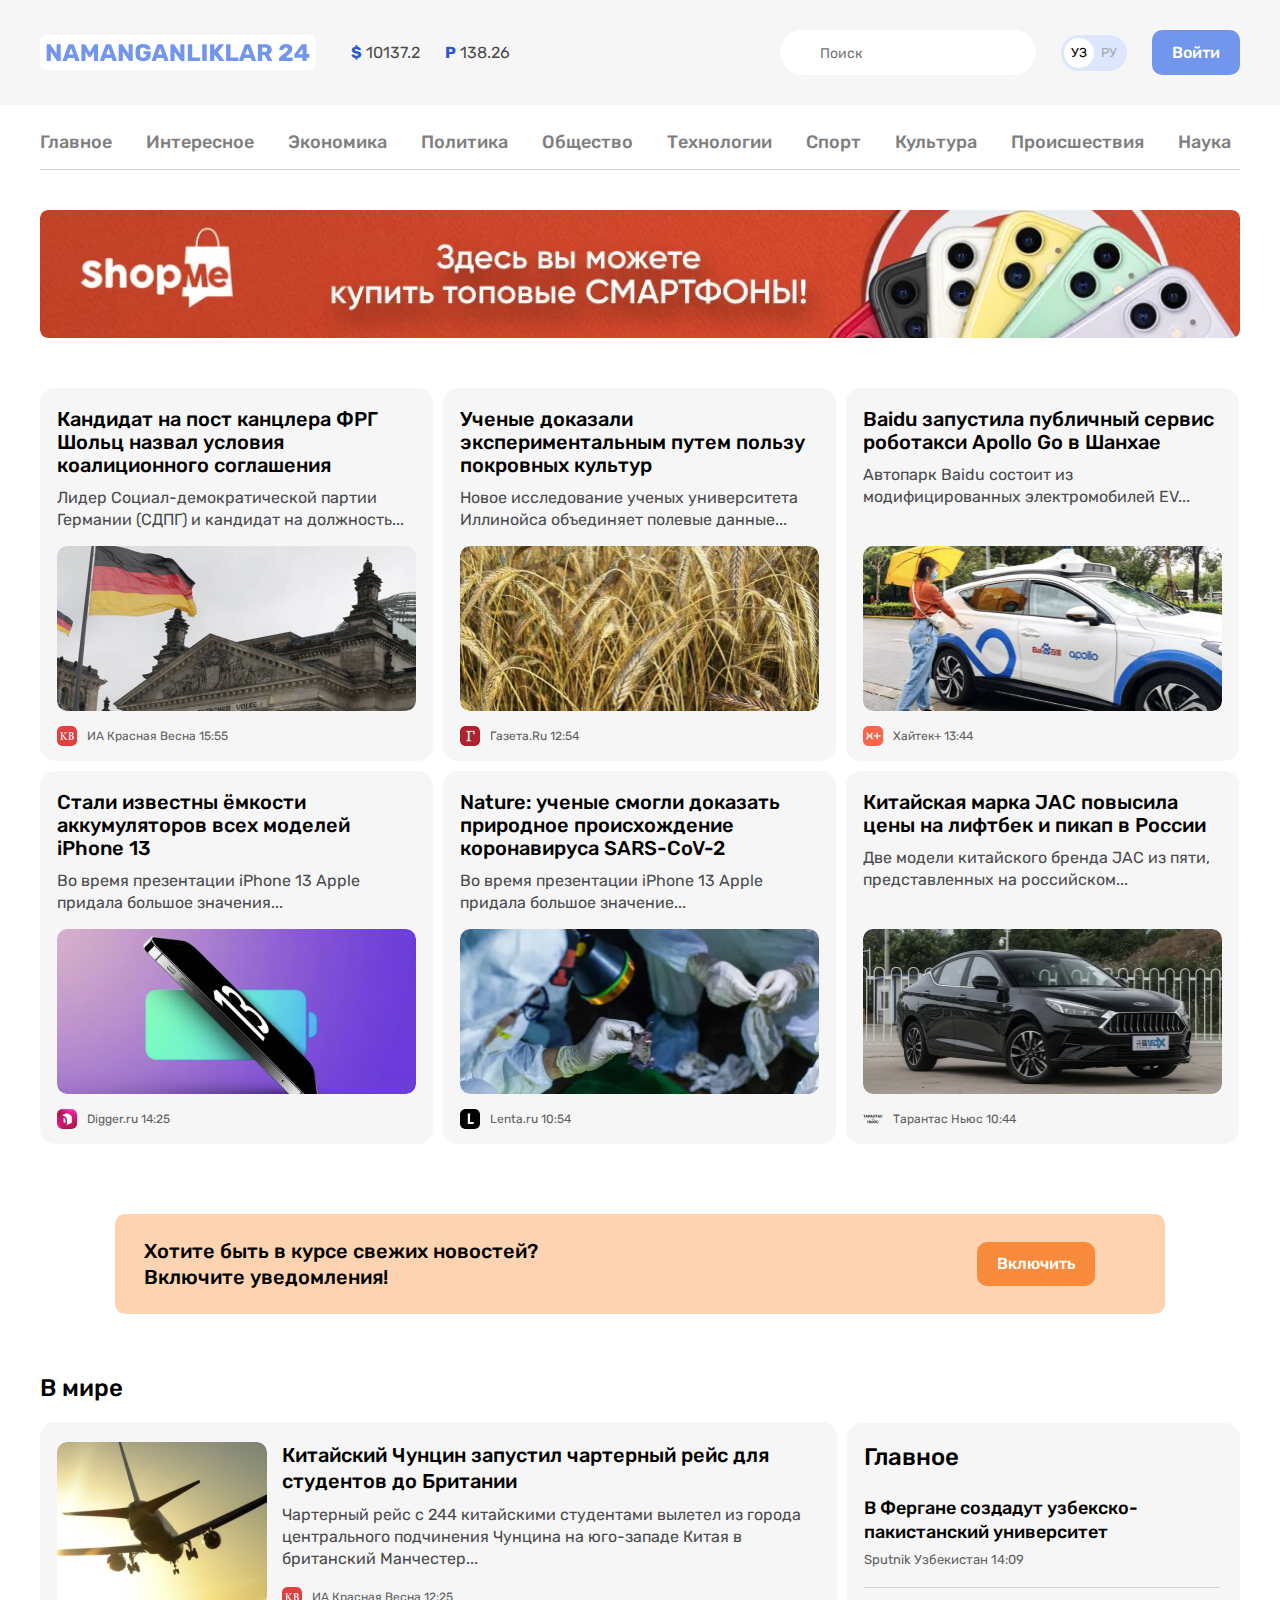
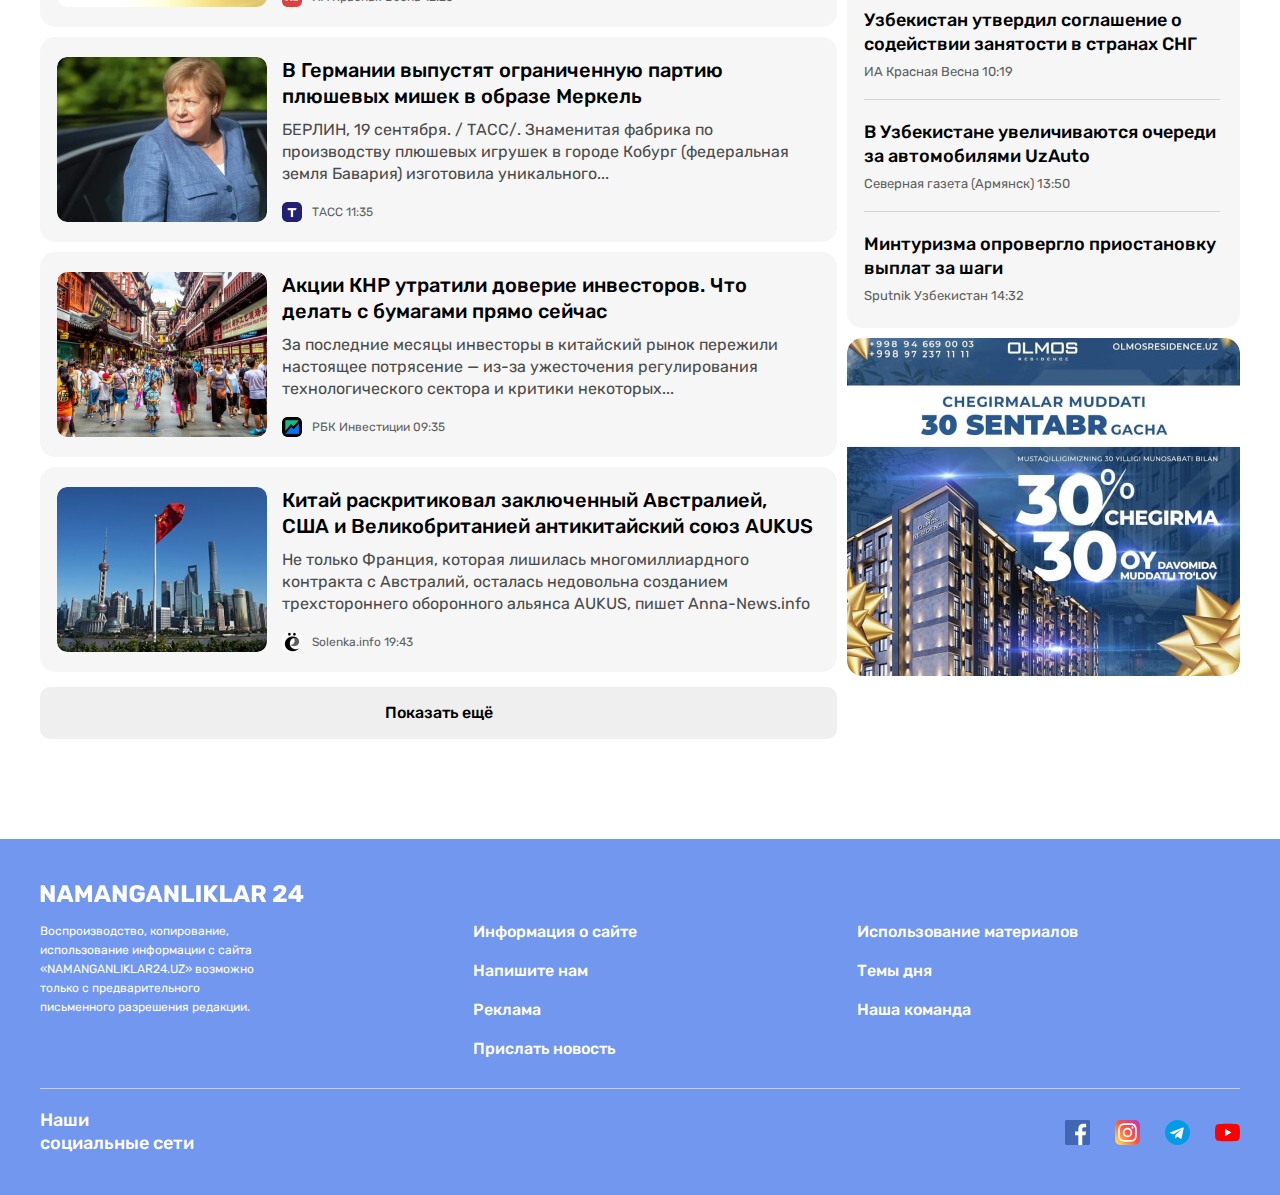
<file: index.html>
<!DOCTYPE html>
<html lang="uz">
<head>
  <meta charset="UTF-8">
  <meta http-equiv="X-UA-Compatible" content="IE=edge">
  <meta name="viewport" content="width=device-width, initial-scale=1.0">
  <title>N24</title>

  <!-- STYLES -->
  <link rel="stylesheet" href="css/normalize.css">
  <link rel="stylesheet" href="css/styles.css">
  <!-- <link rel="stylesheet" href="css/styles.min.css"> -->

  <!-- GOOGLE-FONTS -->
  <link rel="preconnect" href="https://fonts.googleapis.com">
  <link rel="preconnect" href="https://fonts.gstatic.com" crossorigin>
  <link href="https://fonts.googleapis.com/css2?family=Rubik:wght@400;500;700&display=swap" rel="stylesheet">

</head>
<body>

  <!-- SITE-HEADER -->
  <header class="site-header">

    <!-- SITE-HEADER-TOP -->
    <div class="site-header-top">
      <div class="site-header-top-container container">
        <a class="site-header-logo" href="index.html">
          <img class="site-header-logo-img" src="img/logo-purple.svg" alt="n24 logo img" width="264" height="28">
        </a>

        <!-- CURRENCY-RATES -->
        <ul class="currency-rates">
          <li class="currency-rates-item">
            <b class="currency-rate-type">$</b>
            <span class="currency-rate-value">10137.2</span>
          </li>
          <li class="currency-rates-item">
            <b class="currency-rate-type">Р</b>
            <span class="currency-rate-value">138.26</span>
          </li>
        </ul>

        <!-- GLOBLA-SEARCH-FORM -->
        <form class="global-search-form" action="https://echo.htmlacademy.ru" method="GET">
          <input class="global-search-form-input" type="search" name="search" aria-label="Поиск" placeholder="Поиск" required>
        </form>

        <!-- LANG-TOGGLE -->
        <div class="lang-toggle">
          <a class="lang-toggle-link lang-toggle-link-active" href="index.html">УЗ</a>
          <a class="lang-toggle-link" href="index.html">РУ</a>
        </div>
        <a class="button button-primary" href="#">Войти</a>
      </div>

    </div>

    <div class="container">
      <!-- SITENAV -->
      <nav class="sitenav">
        <ul class="sitenav-list">
          <li class="sitenav-item"><a class="sitenav-link" href="index.html">Главное</a></li>
          <li class="sitenav-item"><a class="sitenav-link" href="news-list.html">Интересное</a></li>
          <li class="sitenav-item"><a class="sitenav-link" href="news-list.html">Экономика</a></li>
          <li class="sitenav-item"><a class="sitenav-link" href="news-list.html">Политика</a></li>
          <li class="sitenav-item"><a class="sitenav-link" href="news-list.html">Общество</a></li>
          <li class="sitenav-item"><a class="sitenav-link" href="news-list.html">Технологии</a></li>
          <li class="sitenav-item"><a class="sitenav-link" href="news-list.html">Спорт</a></li>
          <li class="sitenav-item"><a class="sitenav-link" href="news-list.html">Культура</a></li>
          <li class="sitenav-item"><a class="sitenav-link" href="news-list.html">Происшествия</a></li>
          <li class="sitenav-item"><a class="sitenav-link" href="news-list.html">Наука</a></li>
        </ul>
      </nav>


      <!-- SITE-HEADER-BANNER -->
      <aside class="site-header-banner">
        <a href="#" class="site-header-banner-link">
          <img class="site-header-banner-img" src="img/shopme.jpg" alt="Site header banner" width="1200" height="128" srcset="img/shopme.jpg 1x, img/shopme@2x.jpg 2x">
        </a>
      </aside>
    </div>

  </header>

  <main class="main-content">
    <div class="container">

      <!-- TOP-NEWS -->
      <div class="top-news">

        <div class="news-grid">

          <!-- ARTICLE-CARD -->
          <article class="news-grid-item article-card">
            <h3 class="article-card-title">
              <a class="article-card-link" href="#">
                Кандидат на пост канцлера ФРГ Шольц назвал условия коалиционного соглашения
              </a>
            </h3>
            <p class="article-card-text">
              Лидер Социал-демократической партии Германии (СДПГ) и кандидат на должность...
            </p>
            <img class="article-card-img" src="img/germany-flag.jpg" alt="n24-img" width="360" height="165" srcset="img/germany-flag.jpg 1x, img/germany-flag@2x.jpg 2x">
            <footer class="article-card-footer">
              <img class="article-card-footer-icon" src="img/krasnaya-vesna.jpg" alt="article-card-icon" width="20" height="20" srcset="img/krasnaya-vesna.jpg 1x, img/krasnaya-vesna@2x.jpg 2x">
              <div class="article-card-source-time">
                <span class="article-card-footer-sorce">
                  ИА Красная Весна
                </span>
                <time datetime="15:55:00">15:55</time>
              </div>
            </footer>
          </article>

          <!-- ARTICLE-CARD -->
          <article class="news-grid-item article-card">
            <h3 class="article-card-title">
              <a class="article-card-link" href="#">
                Ученые доказали экспериментальным путем пользу покровных культур
              </a>
            </h3>
            <p class="article-card-text">
              Новое исследование ученых университета Иллинойса объединяет полевые данные...
            </p>
            <img class="article-card-img" src="img/biday.jpg" alt="n24-img" width="360" height="165" srcset="img/biday.jpg 1x, img/biday@2x.jpg 2x">
            <footer class="article-card-footer">
              <img class="article-card-footer-icon" src="img/gazeta.ru.jpg" alt="article-card-icon" width="20" height="20" srcset="img/gazeta.ru.jpg 1x, img/gazeta.ru@2x.jpg 2x">
              <div class="article-card-source-time">
                <span class="article-card-footer-sorce">
                  Газета.Ru
                </span>
                <time datetime="12:54:00">12:54</time>
              </div>
            </footer>
          </article>

          <!-- ARTICLE-CARD -->
          <article class="news-grid-item article-card">
            <h3 class="article-card-title">
              <a class="article-card-link" href="#">
                Baidu запустила публичный сервис роботакси Apollo Go в Шанхае
              </a>
            </h3>
            <p class="article-card-text">
              Автопарк Baidu состоит из модифицированных электромобилей EV...
            </p>
            <img class="article-card-img" src="img/baidu.jpg" alt="n24-img" width="360" height="165" srcset="img/baidu.jpg 1x, img/baidu@2x.jpg 2x">
            <footer class="article-card-footer">
              <img class="article-card-footer-icon" src="img/hi-tech-plus.jpg" alt="article-card-icon" width="20" height="20" srcset="img/hi-tech-plus.jpg 1x, img/hi-tech-plus@2x.jpg 2x">
              <div class="article-card-source-time">
                <span class="article-card-footer-sorce">
                  Хайтек+
                </span>
                <time datetime="13:44:00">13:44</time>
              </div>
            </footer>
          </article>

          <!-- ARTICLE-CARD -->
          <article class="news-grid-item article-card">
            <h3 class="article-card-title">
              <a class="article-card-link" href="#">
                Стали известны ёмкости аккумуляторов всех моделей iPhone 13
              </a>
            </h3>
            <p class="article-card-text">
              Во время презентации iPhone 13 Apple придала большое значения...
            </p>
            <img class="article-card-img" src="img/iphone13.jpg" alt="n24-img" width="360" height="165" srcset="img/iphone13.jpg 1x, img/iphone13@2x.jpg 2x">
            <footer class="article-card-footer">
              <img class="article-card-footer-icon" src="img/digger.ru.jpg" alt="article-card-icon" width="20" height="20" srcset="img/digger.ru.jpg 1x, img/digger.ru@2x.jpg 2x">
              <div class="article-card-source-time">
                <span class="article-card-footer-sorce">
                  Digger.ru
                </span>
                <time datetime="14:25:00">14:25</time>
              </div>
            </footer>
          </article>

          <!-- ARTICLE-CARD -->
          <article class="news-grid-item article-card">
            <h3 class="article-card-title">
              <a class="article-card-link" href="#">
                Nature: ученые смогли доказать природное происхождение коронавируса SARS-CoV-2
              </a>
            </h3>
            <p class="article-card-text">
              Во время презентации iPhone 13 Apple придала большое значение...
            </p>
            <img class="article-card-img" src="img/covid.jpg" alt="n24-img" width="360" height="165" srcset="img/covid.jpg 1x, img/covid@2x.jpg 2x">
            <footer class="article-card-footer">
              <img class="article-card-footer-icon" src="img/lenta.ru.jpg" alt="article-card-icon" width="20" height="20" srcset="img/lenta.ru.jpg 1x, img/lenta.ru@2x.jpg 2x">
              <div class="article-card-source-time">
                <span class="article-card-footer-sorce">
                  Lenta.ru
                </span>
                <time datetime="10:54:00">10:54</time>
              </div>
            </footer>
          </article>

          <!-- ARTICLE-CARD -->
          <article class="news-grid-item article-card">
            <h3 class="article-card-title">
              <a class="article-card-link" href="#">
                Китайская марка JAC повысила цены на лифтбек и пикап в России
              </a>
            </h3>
            <p class="article-card-text">
              Две модели китайского бренда JAC из пяти, представленных на российском...
            </p>
            <img class="article-card-img" src="img/jac.jpg" alt="n24-img" width="360" height="165" srcset="img/jac.jpg 1x, img/jac@2x.jpg 2x">
            <footer class="article-card-footer">
              <img class="article-card-footer-icon" src="img/tarantas-news.png" alt="article-card-icon" width="20" height="20" srcset="img/tarantas-news.png 1x, img/tarantas-news@2x.png 2x">
              <div class="article-card-source-time">
                <span class="article-card-footer-sorce">
                  Тарантас Ньюс
                </span>
                <time datetime="10:44:00">10:44</time>
              </div>
            </footer>
          </article>

        </div>

      </div>


      <!-- NOTIFICATION-CTA -->
      <div class="notification-cta">
        <p class="notification-cta-text">Хотите быть в курсе свежих новостей?
          <br>Включите уведомления!
        </p>

        <button class="button button-orange" type="button">Включить</button>
      </div>


      <div class="layout-2-1">

        <!-- LAYOUT-MAIN -->
        <div class="layout-2-1-main">

          <!-- GLOBAL-NEWS -->
          <section class="global-news">
            <h3 class="global-news-heading">
              В мире
            </h3>

            <!-- NEWS-LIST -->
            <div class="news-list">

              <!-- NEWS-LIST-ITEM -->
              <div class="news-list-item article-card-horizontal">
                <img class="article-card-horizontal-img" src="img/plane.jpg" alt="news list img" height="210" width="165" srcset="img/plane.jpg 1x, img/plane@2x.jpg 2x">
                <div class="article-card-horizontal-content">
                  <h3 class="article-card-horizontal-title">
                    <a class="article-card-horizontal-link" href="#">Китайский Чунцин запустил чартерный рейс для студентов до Британии</a>
                  </h3>
                  <p class="article-card-horizontal-text">
                    Чартерный рейс с 244 китайскими студентами вылетел из города центрального подчинения Чунцина на юго-западе Китая в британский Манчестер...
                  </p>
                  <footer class="article-card-horizontal-footer">
                    <img class="article-card-horizontal-footer-icon" src="img/krasnaya-vesna.jpg" alt="article-card-horizontal-icon" width="20" height="20" srcset="img/krasnaya-vesna.jpg 1x, img/krasnaya-vesna@2x.jpg 2x">
                    <div class="article-card-horizontal-source-time">
                      <span class="article-card-horizontal-footer-sorce">
                        ИА Красная Весна
                      </span>
                      <time datetime="12:25">12:25</time>
                    </div>
                  </footer>
                </div>
              </div>

              <div class="news-list-item article-card-horizontal">
                <img class="article-card-horizontal-img" src="img/merkel.jpg" alt="news list img" height="210" width="165" srcset="img/merkel.jpg 1x, img/merkel@2x.jpg 2x">
                <div class="article-card-horizontal-content">
                  <h3 class="article-card-horizontal-title">
                    <a class="article-card-horizontal-link" href="#">В Германии выпустят ограниченную партию плюшевых мишек в образе Меркель</a>
                  </h3>
                  <p class="article-card-horizontal-text">
                    БЕРЛИН, 19 сентября. / ТАСС/. Знаменитая фабрика по производству плюшевых игрушек в городе Кобург (федеральная земля Бавария) изготовила уникального...
                  </p>
                  <footer class="article-card-horizontal-footer">
                    <img class="article-card-horizontal-footer-icon" src="img/tass.jpg" alt="article-card-horizontal-icon" width="20" height="20" srcset="img/tass.jpg 1x, img/tass@2x.jpg 2x">
                    <div class="article-card-horizontal-source-time">
                      <span class="article-card-horizontal-footer-sorce">
                        ТАСС
                      </span>
                      <time datetime="11:35">11:35</time>
                    </div>
                  </footer>
                </div>
              </div>

              <div class="news-list-item article-card-horizontal">
                <img class="article-card-horizontal-img" src="img/south-korea.jpg" alt="news list img" height="210" width="165" srcset="img/south-korea.jpg 1x, img/south-korea@2x.jpg 2x">
                <div class="article-card-horizontal-content">
                  <h3 class="article-card-horizontal-title">
                    <a class="article-card-horizontal-link" href="#">Акции КНР утратили доверие инвесторов. Что делать с бумагами прямо сейчас</a>
                  </h3>
                  <p class="article-card-horizontal-text">
                    За последние месяцы инвесторы в китайский рынок пережили настоящее потрясение — из-за ужесточения регулирования технологического сектора и критики некоторых...
                  </p>
                  <footer class="article-card-horizontal-footer">
                    <img class="article-card-horizontal-footer-icon" src="img/rbk.jpg" alt="article-card-horizontal-icon" width="20" height="20" srcset="img/rbk.jpg 1x, img/rbk@2x.jpg 2x">
                    <div class="article-card-horizontal-source-time">
                      <span class="article-card-horizontal-footer-sorce">
                        РБК Инвестиции
                      </span>
                      <time datetime="09:35">09:35</time>
                    </div>
                  </footer>
                </div>
              </div>

              <div class="news-list-item article-card-horizontal">
                <img class="article-card-horizontal-img" src="img/china.jpg" alt="news list img" height="210" width="165" srcset="img/china.jpg 1x, img/china@2x.jpg 2x">
                <div class="article-card-horizontal-content">
                  <h3 class="article-card-horizontal-title">
                    <a class="article-card-horizontal-link" href="#">Китай раскритиковал заключенный Австралией, США и Великобританией антикитайский союз AUKUS</a>
                  </h3>
                  <p class="article-card-horizontal-text">
                    Не только Франция, которая лишилась многомиллиардного контракта с Австралий, осталась недовольна созданием трехстороннего оборонного альянса AUKUS, пишет Anna-News.info
                  </p>
                  <footer class="article-card-horizontal-footer">
                    <img class="article-card-horizontal-footer-icon" src="img/solenka.jpg" alt="article-card-horizontal-icon" width="20" height="20" srcset="img/solenka.jpg 1x, img/solenka@2x.jpg 2x">
                    <div class="article-card-horizontal-source-time">
                      <span class="article-card-horizontal-footer-sorce">
                        Solenka.info
                      </span>
                      <time datetime="19:43">19:43</time>
                    </div>
                  </footer>
                </div>
              </div>
            </div>

            <button class="button news-list-more-button button-block" type="button">Показать ещё </button>

          </section>
        </div>


        <div class="layout-2-1-sidebar">
            <!-- SIDEBAR-NEWS-CARD -->
            <section class="sidebar-news-card layout-2-1-sidebar-item">
              <h3 class="sidebar-news-card-heading">
                Главное
              </h3>
              <ul class="sidebar-news-card-list">
                <!-- 1 -->
                <li class="sidebar-news-card-item">
                  <h3 class="sidebar-news-card-title">
                    <a href="#" class="sidebar-news-card-link">
                      В Фергане создадут узбекско-пакистанский университет
                    </a>
                  </h3>
                  <div class="sidebar-news-card-source-time">
                    <span class="sidebar-news-card-footer-sorce">
                      Sputnik Узбекистан
                    </span>
                    <time datetime="14:09">14:09</time>
                  </div>
                </li>

                <!-- 2 -->
                <li class="sidebar-news-card-item">
                  <h3 class="sidebar-news-card-title">
                    <a href="#" class="sidebar-news-card-link">
                      Узбекистан утвердил соглашение о содействии занятости в странах СНГ
                    </a>
                  </h3>
                  <div class="sidebar-news-card-source-time">
                    <span class="sidebar-news-card-footer-sorce">
                      ИА Красная Весна
                    </span>
                    <time datetime="10:19">10:19</time>
                  </div>
                </li>

                <!-- 3 -->
                <li class="sidebar-news-card-item">
                  <h3 class="sidebar-news-card-title">
                    <a href="#" class="sidebar-news-card-link">
                      В Узбекистане увеличиваются очереди за автомобилями UzAuto
                    </a>
                  </h3>
                  <div class="sidebar-news-card-source-time">
                    <span class="sidebar-news-card-footer-sorce">
                      Северная газета (Армянск)
                    </span>
                    <time datetime="13:50">13:50</time>
                  </div>
                </li>

                <!-- 4 -->
                <li class="sidebar-news-card-item">
                  <h3 class="sidebar-news-card-title">
                    <a href="#" class="sidebar-news-card-link">
                      Минтуризма опровергло приостановку выплат за шаги
                    </a>
                  </h3>
                  <div class="sidebar-news-card-source-time">
                    <span class="sidebar-news-card-footer-sorce">
                      Sputnik Узбекистан
                    </span>
                    <time datetime="14:32">14:32</time>
                  </div>
                </li>

              </ul>
            </section>

            <aside class="layout-2-1-sidebar-item sidebar-ad">
              <a class="sidebar-ad-link" href="#" target="_blank">
                <img class="sidebar-ad-img" src="img/olmos.jpg" alt="Olmos" srcset="img/olmos.jpg 1x, img/olmos@2x.jpg 2x" width="393" height="338">
              </a>
            </aside>
        </div>
      </div>

    </div>
  </main>


  <!-- FOOTER -->
  <footer class="site-footer">
    <div class="container">
      <div class="site-footer-logo-wrapper">
        <a class="site-footer-logo-link" href="#">
          <img class="site-footer-logo-img" src="img/logo-white.svg" alt="N24 logo" width="264" height="28">
        </a>
      </div>
      <div class="site-footer-about-links">
        <div class="site-footer-about">
          Воспроизводство, копирование, использование информации с сайта «NAMANGANLIKLAR24.UZ» возможно только с предварительного письменного разрешения редакции.
        </div>
        <div class="site-footer-links-wrapper">
          <ul class="site-footer-limks-list">
            <li class="site-footer-links-item">
              <a class="site-footer-link" href="#">Информация о сайте</a>
              <a class="site-footer-link" href="#">Напишите нам</a>
              <a class="site-footer-link" href="#">Реклама</a>
              <a class="site-footer-link" href="#">Прислать новость</a>
            </li>
          </ul>
          <ul class="site-footer-limks-list">
            <li class="site-footer-links-item">
              <a class="site-footer-link" href="#">Использование материалов</a>
              <a class="site-footer-link" href="#">Темы дня</a>
              <a class="site-footer-link" href="#">Наша команда</a>
            </li>
          </ul>
        </div>
      </div>

      <hr class="site-footer-devider">

        <div class="site-footer-socials">
          <h3 class="site-footer-socials-heading">
            Наши социальные сети
          </h3>
          <ul class="site-footer-socials-list">
            <li class="site-footer-socials-item">
              <a class="site-footer-socials-link" href="#" target="_blank">
                <img class="site-footer-socials-icon" src="img/icon-facebook.svg" alt="facebook" width="25" height="25">
              </a>
            </li>
            <li class="site-footer-socials-item">
              <a class="site-footer-socials-link" href="#" target="_blank">
                <img class="site-footer-socials-icon" src="img/icon-instagram.svg" alt="instagram" width="25" height="25">
              </a>
            </li>
            <li class="site-footer-socials-item">
              <a class="site-footer-socials-link" href="#" target="_blank">
                <img class="site-footer-socials-icon" src="img/icon-telegram.svg" alt="telegram" width="25" height="25">
              </a>
            </li>
            <li class="site-footer-socials-item">
              <a class="site-footer-socials-link" href="#" target="_blank">
                <img class="site-footer-socials-icon" src="img/icon-youtube.svg" alt="youtube" width="25" height="25">
              </a>
            </li>
          </ul>
        </div>
    </div>
  </footer>

  <div class="modal">
    <div class="modal-dialog">
      <div class="modal-content">
        <h2 class="visually-hidden">Уведомления</h2>
        <button class="modal-close js-modal-close" type="button" aria-label="Закрыть модальное окно"><img class="modal-close-img" src="img/icon-close.svg" alt="" width="24" height="24"></button>
        <p class="modal-lead">Хотите быть в курсе свежих новостей?<br>Включите уведомления!</p>
          <button class="button button-large button-orange">Включить</button>
      </div>
    </div>
  </div>

  <script src="js/main.js"></script>
</body>
</html>
</file>
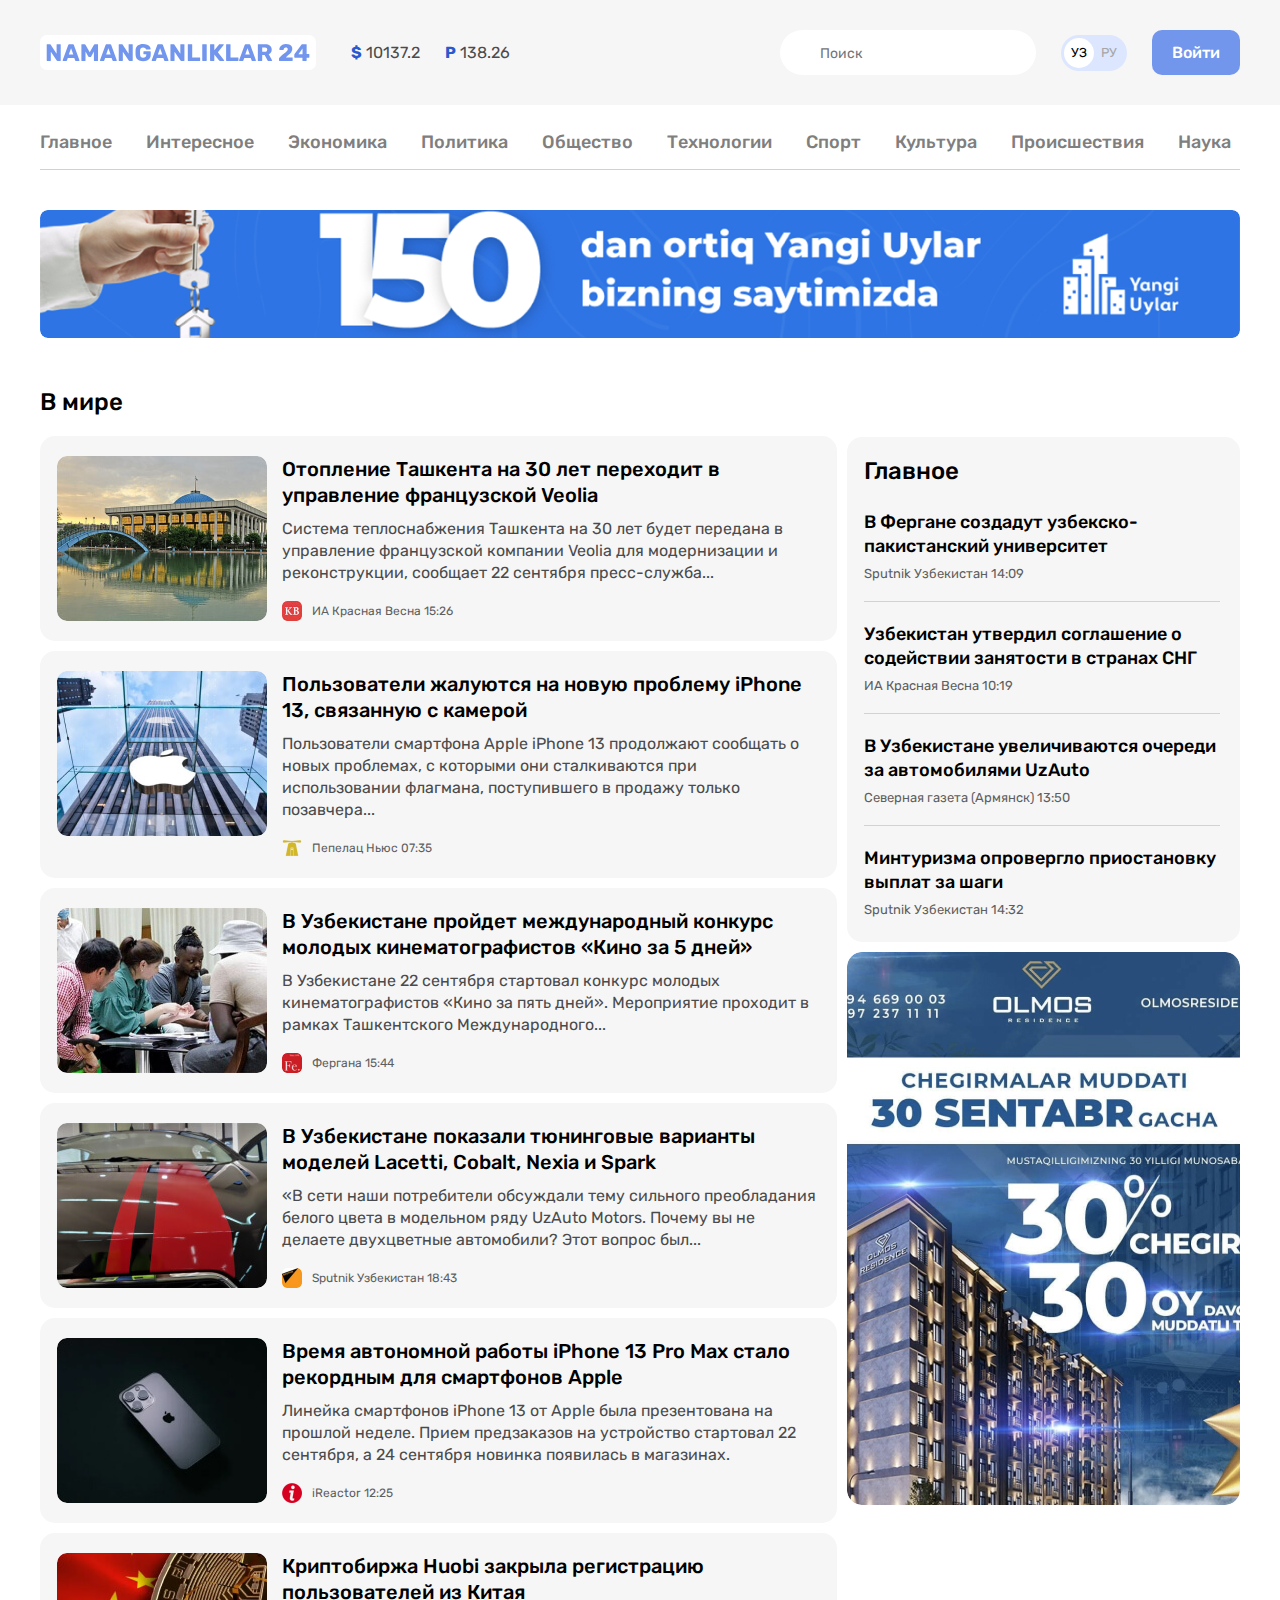
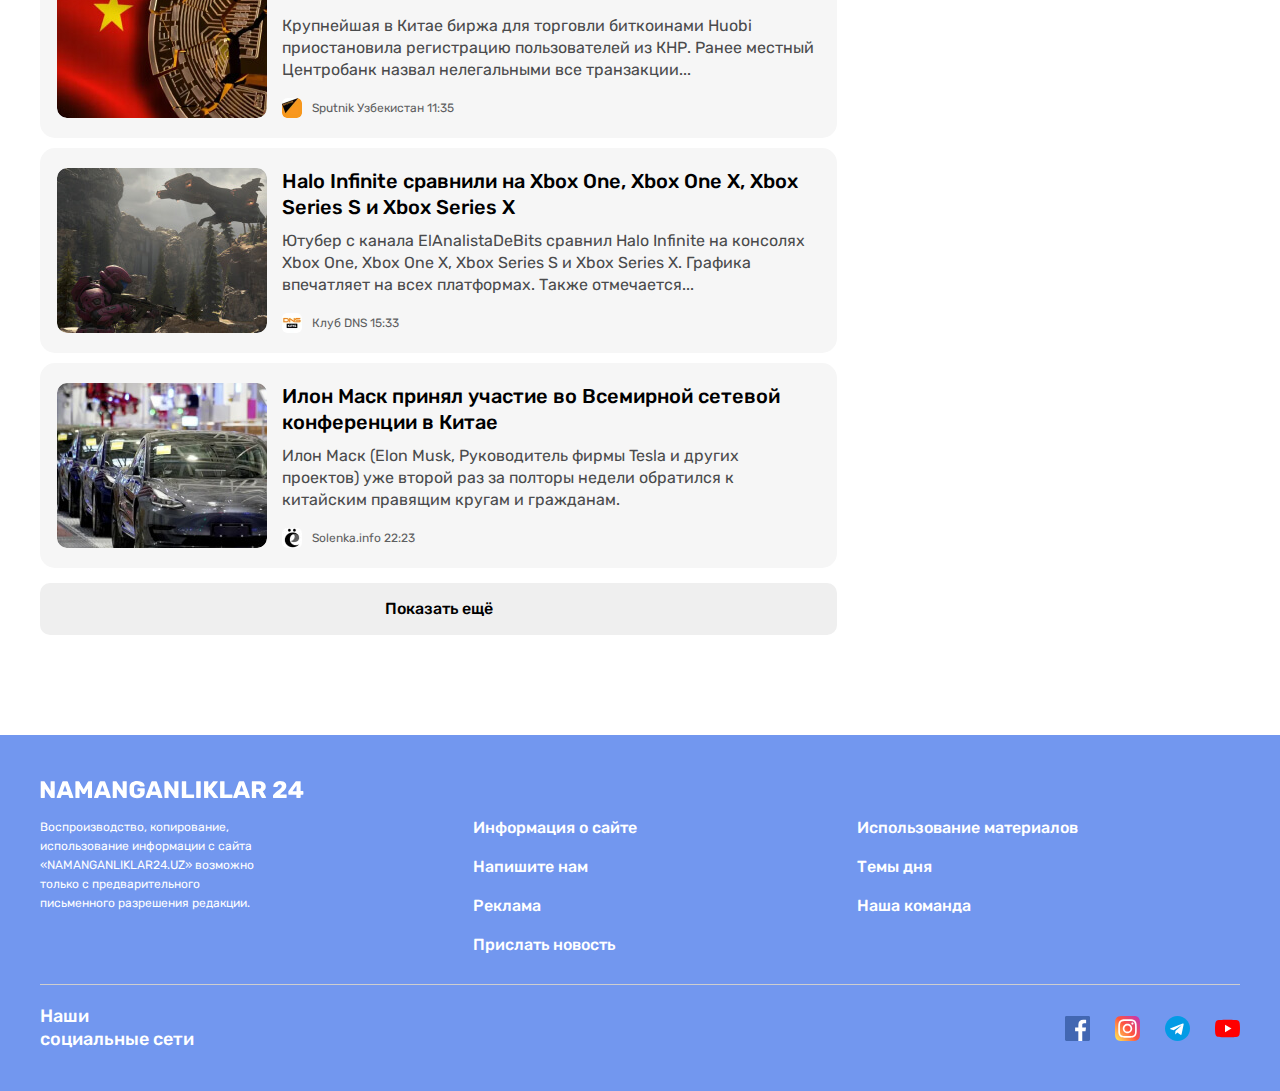
<file: news-list.html>
<!DOCTYPE html>
<html lang="uz">
<head>
  <meta charset="UTF-8">
  <meta http-equiv="X-UA-Compatible" content="IE=edge">
  <meta name="viewport" content="width=device-width, initial-scale=1.0">
  <title>N24</title>

  <!-- STYLES -->
  <link rel="stylesheet" href="css/normalize.css">
  <link rel="stylesheet" href="css/styles.css">

  <!-- GOOGLE-FONTS -->
  <link rel="preconnect" href="https://fonts.googleapis.com">
  <link rel="preconnect" href="https://fonts.gstatic.com" crossorigin>
  <link href="https://fonts.googleapis.com/css2?family=Rubik:wght@400;500;700&display=swap" rel="stylesheet">

</head>
<body>

  <!-- SITE-HEADER -->
  <header class="site-header">

    <!-- SITE-HEADER-TOP -->
    <div class="site-header-top">
      <div class="site-header-top-container container">
        <a class="site-header-logo" href="index.html">
          <img class="site-header-logo-img" src="img/logo-purple.svg" alt="n24 logo img" width="264" height="28">
        </a>

        <!-- CURRENCY-RATES -->
        <ul class="currency-rates">
          <li class="currency-rates-item">
            <b class="currency-rate-type">$</b>
            <span class="currency-rate-value">10137.2</span>
          </li>
          <li class="currency-rates-item">
            <b class="currency-rate-type">Р</b>
            <span class="currency-rate-value">138.26</span>
          </li>
        </ul>

        <!-- GLOBLA-SEARCH-FORM -->
        <form class="global-search-form" action="https://echo.htmlacademy.ru" method="GET">
          <input class="global-search-form-input" type="search" name="search" aria-label="Поиск" placeholder="Поиск" required>
        </form>

        <!-- LANG-TOGGLE -->
        <div class="lang-toggle">
          <a class="lang-toggle-link lang-toggle-link-active" href="index.html">УЗ</a>
          <a class="lang-toggle-link" href="index.html">РУ</a>
        </div>
        <a class="button button-primary" href="#">Войти</a>
      </div>

    </div>

    <div class="container">
      <!-- SITENAV -->
      <nav class="sitenav">
        <ul class="sitenav-list">
          <li class="sitenav-item"><a class="sitenav-link" href="index.html">Главное</a></li>
          <li class="sitenav-item"><a class="sitenav-link" href="news-list.html">Интересное</a></li>
          <li class="sitenav-item"><a class="sitenav-link" href="news-list.html">Экономика</a></li>
          <li class="sitenav-item"><a class="sitenav-link" href="news-list.html">Политика</a></li>
          <li class="sitenav-item"><a class="sitenav-link" href="news-list.html">Общество</a></li>
          <li class="sitenav-item"><a class="sitenav-link" href="news-list.html">Технологии</a></li>
          <li class="sitenav-item"><a class="sitenav-link" href="news-list.html">Спорт</a></li>
          <li class="sitenav-item"><a class="sitenav-link" href="news-list.html">Культура</a></li>
          <li class="sitenav-item"><a class="sitenav-link" href="news-list.html">Происшествия</a></li>
          <li class="sitenav-item"><a class="sitenav-link" href="news-list.html">Наука</a></li>
        </ul>
      </nav>


      <!-- SITE-HEADER-BANNER -->
      <aside class="site-header-banner">
        <a href="#" class="site-header-banner-link">
          <img class="site-header-banner-img" src="img/yangi-uylar.jpg" alt="Site header banner" width="1200" height="128" srcset="img/yangi-uylar.jpg 1x, img/yangi-uylar@2x.jpg 2x">
        </a>
      </aside>
    </div>

  </header>

  <main class="main-content">
    <div class="container">


      <!-- NEWS-LIST-LAYOUT -->
      <div class="layout-2-1">

        <!-- LAYOUT-MAIN -->
        <div class="layout-2-1-main">

          <!-- GLOBAL-NEWS -->
          <section class="global-news">
            <h3 class="global-news-heading">
              В мире
            </h3>

            <!-- NEWS-LIST -->
            <div class="news-list">

              <!-- NEWS-LIST-ITEM -->
              <div class="news-list-item article-card-horizontal">
                <img class="article-card-horizontal-img" src="img/tashkent.jpg" alt="news list img" height="210" width="165" srcset="img/tashkent.jpg 1x, img/tashkent@2x.jpg 2x">
                <div class="article-card-horizontal-content">
                  <h3 class="article-card-horizontal-title">
                    <a class="article-card-horizontal-link" href="#">Отопление Ташкента на 30 лет переходит в управление французской Veolia</a>
                  </h3>
                  <p class="article-card-horizontal-text">
                    Система теплоснабжения Ташкента на 30 лет будет передана в управление французской компании Veolia для модернизации и реконструкции, сообщает 22 сентября пресс-служба...
                  </p>
                  <footer class="article-card-horizontal-footer">
                    <img class="article-card-horizontal-footer-icon" src="img/krasnaya-vesna.jpg" alt="article-card-horizontal-icon" width="20" height="20" srcset="img/krasnaya-vesna.jpg 1x, img/krasnaya-vesna@2x.jpg 2x">
                    <div class="article-card-horizontal-source-time">
                      <span class="article-card-horizontal-footer-sorce">
                        ИА Красная Весна
                      </span>
                      <time datetime="15:26">15:26</time>
                    </div>
                  </footer>
                </div>
              </div>

              <div class="news-list-item article-card-horizontal">
                <img class="article-card-horizontal-img" src="img/company-apple.jpg" alt="news list img" height="210" width="165" srcset="img/company-apple.jpg 1x, img/company-apple@2x.jpg 2x">
                <div class="article-card-horizontal-content">
                  <h3 class="article-card-horizontal-title">
                    <a class="article-card-horizontal-link" href="#">Пользователи жалуются на новую проблему iPhone 13, связанную с камерой</a>
                  </h3>
                  <p class="article-card-horizontal-text">
                    Пользователи смартфона Apple iPhone 13 продолжают сообщать о новых проблемах, с которыми они сталкиваются при использовании флагмана, поступившего в продажу только позавчера...
                  </p>
                  <footer class="article-card-horizontal-footer">
                    <img class="article-card-horizontal-footer-icon" src="img/pepelac-news.png" alt="article-card-horizontal-icon" width="20" height="20" srcset="img/pepelac-news.png 1x, img/pepelac-news.png 2x">
                    <div class="article-card-horizontal-source-time">
                      <span class="article-card-horizontal-footer-sorce">
                        Пепелац Ньюс
                      </span>
                      <time datetime="07:35">07:35</time>
                    </div>
                  </footer>
                </div>
              </div>

              <div class="news-list-item article-card-horizontal">
                <img class="article-card-horizontal-img" src="img/cinema-fest.jpg" alt="news list img" height="210" width="165" srcset="img/cinema-fest.jpg 1x, img/cinema-fest@2x.jpg 2x">
                <div class="article-card-horizontal-content">
                  <h3 class="article-card-horizontal-title">
                    <a class="article-card-horizontal-link" href="#">В Узбекистане пройдет международный конкурс молодых кинематографистов «Кино за 5 дней»</a>
                  </h3>
                  <p class="article-card-horizontal-text">
                    В Узбекистане 22 сентября стартовал конкурс молодых кинематографистов «Кино за пять дней». Мероприятие проходит в рамках Ташкентского Международного...
                  </p>
                  <footer class="article-card-horizontal-footer">
                    <img class="article-card-horizontal-footer-icon" src="img/fergana-news.png" alt="article-card-horizontal-icon" width="20" height="20" srcset="img/fergana-news.png 1x, img/fergana-news@2x.png 2x">
                    <div class="article-card-horizontal-source-time">
                      <span class="article-card-horizontal-footer-sorce">
                        Фергана
                      </span>
                      <time datetime="15:44">15:44</time>
                    </div>
                  </footer>
                </div>
              </div>

              <div class="news-list-item article-card-horizontal">
                <img class="article-card-horizontal-img" src="img/tuning-cars.jpg" alt="news list img" height="210" width="165" srcset="img/tuning-cars.jpg 1x, img/tuning-cars@2x.jpg 2x">
                <div class="article-card-horizontal-content">
                  <h3 class="article-card-horizontal-title">
                    <a class="article-card-horizontal-link" href="#">В Узбекистане показали тюнинговые варианты моделей Lacetti, Cobalt, Nexia и Spark</a>
                  </h3>
                  <p class="article-card-horizontal-text">
                    «В сети наши потребители обсуждали тему сильного преобладания белого цвета в модельном ряду UzAuto Motors. Почему вы не делаете двухцветные автомобили? Этот вопрос был...
                  </p>
                  <footer class="article-card-horizontal-footer">
                    <img class="article-card-horizontal-footer-icon" src="img/sputnik.png" alt="article-card-horizontal-icon" width="20" height="20" srcset="img/sputnik.png 1x, img/sputnik@2x.png 2x">
                    <div class="article-card-horizontal-source-time">
                      <span class="article-card-horizontal-footer-sorce">
                        Sputnik Узбекистан
                      </span>
                      <time datetime="18:43">18:43</time>
                    </div>
                  </footer>
                </div>
              </div>

              <div class="news-list-item article-card-horizontal">
                <img class="article-card-horizontal-img" src="img/iphone.jpg" alt="news list img" height="210" width="165" srcset="img/iphone.jpg 1x, img/iphone@2x.jpg 2x">
                <div class="article-card-horizontal-content">
                  <h3 class="article-card-horizontal-title">
                    <a class="article-card-horizontal-link" href="#">Время автономной работы iPhone 13 Pro Max стало рекордным для смартфонов Apple</a>
                  </h3>
                  <p class="article-card-horizontal-text">
                    Линейка смартфонов iPhone 13 от Apple была презентована на прошлой неделе. Прием предзаказов на устройство стартовал 22 сентября, а 24 сентября новинка появилась в магазинах.
                  </p>
                  <footer class="article-card-horizontal-footer">
                    <img class="article-card-horizontal-footer-icon" src="img/i-reactor.png" alt="article-card-horizontal-icon" width="20" height="20" srcset="img/i-reactor.png 1x, img/i-reactor@2x.jpg 2x">
                    <div class="article-card-horizontal-source-time">
                      <span class="article-card-horizontal-footer-sorce">
                        iReactor
                      </span>
                      <time datetime="12:25">12:25</time>
                    </div>
                  </footer>
                </div>
              </div>

              <div class="news-list-item article-card-horizontal">
                <img class="article-card-horizontal-img" src="img/huboi.jpg" alt="news list img" height="210" width="165" srcset="img/huboi.jpg 1x, img/huboi@2x.jpg 2x">
                <div class="article-card-horizontal-content">
                  <h3 class="article-card-horizontal-title">
                    <a class="article-card-horizontal-link" href="#">Криптобиржа Huobi закрыла регистрацию пользователей из Китая</a>
                  </h3>
                  <p class="article-card-horizontal-text">
                    Крупнейшая в Китае биржа для торговли биткоинами Huobi приостановила регистрацию пользователей из КНР. Ранее местный Центробанк назвал нелегальными все транзакции...
                  </p>
                  <footer class="article-card-horizontal-footer">
                    <img class="article-card-horizontal-footer-icon" src="img/sputnik.png" alt="article-card-horizontal-icon" width="20" height="20" srcset="img/sputnik.png 1x, img/sputnik@2x.jpg 2x">
                    <div class="article-card-horizontal-source-time">
                      <span class="article-card-horizontal-footer-sorce">
                        Sputnik Узбекистан
                      </span>
                      <time datetime="11:35">11:35</time>
                    </div>
                  </footer>
                </div>
              </div>

              <div class="news-list-item article-card-horizontal">
                <img class="article-card-horizontal-img" src="img/x-box.jpg" alt="news list img" height="210" width="165" srcset="img/x-box.jpg 1x, img/x-box@2x.jpg 2x">
                <div class="article-card-horizontal-content">
                  <h3 class="article-card-horizontal-title">
                    <a class="article-card-horizontal-link" href="#">Halo Infinite сравнили на Xbox One, Xbox One X, Xbox Series S и Xbox Series X</a>
                  </h3>
                  <p class="article-card-horizontal-text">
                    Ютубер с канала ElAnalistaDeBits сравнил Halo Infinite на консолях Xbox One, Xbox One X, Xbox Series S и Xbox Series X. Графика впечатляет на всех платформах. Также отмечается...
                  </p>
                  <footer class="article-card-horizontal-footer">
                    <img class="article-card-horizontal-footer-icon" src="img/dns-club.png" alt="article-card-horizontal-icon" width="20" height="20" srcset="img/dns-club.png 1x, img/dns-club@2x.png 2x">
                    <div class="article-card-horizontal-source-time">
                      <span class="article-card-horizontal-footer-sorce">
                        Клуб DNS
                      </span>
                      <time datetime="15:33">15:33</time>
                    </div>
                  </footer>
                </div>
              </div>

              <div class="news-list-item article-card-horizontal">
                <img class="article-card-horizontal-img" src="img/tesla.jpg" alt="news list img" height="210" width="165" srcset="img/tesla.jpg 1x, img/tesla@2x.jpg 2x">
                <div class="article-card-horizontal-content">
                  <h3 class="article-card-horizontal-title">
                    <a class="article-card-horizontal-link" href="#">Илон Маск принял участие во Всемирной сетевой конференции в Китае</a>
                  </h3>
                  <p class="article-card-horizontal-text">
                    Илон Маск (Elon Musk, Руководитель фирмы Tesla и других проектов) уже второй раз за полторы недели обратился к китайским правящим кругам и гражданам.
                  </p>
                  <footer class="article-card-horizontal-footer">
                    <img class="article-card-horizontal-footer-icon" src="img/solenka.jpg" alt="article-card-horizontal-icon" width="20" height="20" srcset="img/solenka.jpg 1x, img/solenka@2x.jpg 2x">
                    <div class="article-card-horizontal-source-time">
                      <span class="article-card-horizontal-footer-sorce">
                        Solenka.info
                      </span>
                      <time datetime="22:23">22:23</time>
                    </div>
                  </footer>
                </div>
              </div>
            </div>

            <button class="button news-list-more-button button-block" type="button">Показать ещё </button>

          </section>
        </div>


        <div class="layout-2-1-sidebar">
            <!-- SIDEBAR-NEWS-CARD -->
            <section class="sidebar-news-card layout-2-1-sidebar-item">
              <h3 class="sidebar-news-card-heading">
                Главное
              </h3>
              <ul class="sidebar-news-card-list">
                <!-- 1 -->
                <li class="sidebar-news-card-item">
                  <h3 class="sidebar-news-card-title">
                    <a href="#" class="sidebar-news-card-link">
                      В Фергане создадут узбекско-пакистанский университет
                    </a>
                  </h3>
                  <div class="sidebar-news-card-source-time">
                    <span class="sidebar-news-card-footer-sorce">
                      Sputnik Узбекистан
                    </span>
                    <time datetime="14:09">14:09</time>
                  </div>
                </li>

                <!-- 2 -->
                <li class="sidebar-news-card-item">
                  <h3 class="sidebar-news-card-title">
                    <a href="#" class="sidebar-news-card-link">
                      Узбекистан утвердил соглашение о содействии занятости в странах СНГ
                    </a>
                  </h3>
                  <div class="sidebar-news-card-source-time">
                    <span class="sidebar-news-card-footer-sorce">
                      ИА Красная Весна
                    </span>
                    <time datetime="10:19">10:19</time>
                  </div>
                </li>

                <!-- 3 -->
                <li class="sidebar-news-card-item">
                  <h3 class="sidebar-news-card-title">
                    <a href="#" class="sidebar-news-card-link">
                      В Узбекистане увеличиваются очереди за автомобилями UzAuto
                    </a>
                  </h3>
                  <div class="sidebar-news-card-source-time">
                    <span class="sidebar-news-card-footer-sorce">
                      Северная газета (Армянск)
                    </span>
                    <time datetime="13:50">13:50</time>
                  </div>
                </li>

                <!-- 4 -->
                <li class="sidebar-news-card-item">
                  <h3 class="sidebar-news-card-title">
                    <a href="#" class="sidebar-news-card-link">
                      Минтуризма опровергло приостановку выплат за шаги
                    </a>
                  </h3>
                  <div class="sidebar-news-card-source-time">
                    <span class="sidebar-news-card-footer-sorce">
                      Sputnik Узбекистан
                    </span>
                    <time datetime="14:32">14:32</time>
                  </div>
                </li>

              </ul>
            </section>

            <aside class="layout-2-1-sidebar-item sidebar-ad">
              <a class="sidebar-ad-link" href="#" target="_blank">
                <img class="sidebar-ad-img sidebar-ad-img-tall" src="img/olmos-tall.jpg" alt="Olmos" srcset="img/olmos-tall.jpg 1x, img/olmos-tall@2x.jpg 2x" width="393" height="553">
              </a>
            </aside>
        </div>
      </div>

    </div>
  </main>


  <!-- FOOTER -->
  <footer class="site-footer">
    <div class="container">
      <div class="site-footer-logo-wrapper">
        <a class="site-footer-logo-link" href="#">
          <img class="site-footer-logo-img" src="img/logo-white.svg" alt="N24 logo" width="264" height="28">
        </a>
      </div>
      <div class="site-footer-about-links">
        <div class="site-footer-about">
          Воспроизводство, копирование, использование информации с сайта «NAMANGANLIKLAR24.UZ» возможно только с предварительного письменного разрешения редакции.
        </div>
        <div class="site-footer-links-wrapper">
          <ul class="site-footer-limks-list">
            <li class="site-footer-links-item">
              <a class="site-footer-link" href="#">Информация о сайте</a>
              <a class="site-footer-link" href="#">Напишите нам</a>
              <a class="site-footer-link" href="#">Реклама</a>
              <a class="site-footer-link" href="#">Прислать новость</a>
            </li>
          </ul>
          <ul class="site-footer-limks-list">
            <li class="site-footer-links-item">
              <a class="site-footer-link" href="#">Использование материалов</a>
              <a class="site-footer-link" href="#">Темы дня</a>
              <a class="site-footer-link" href="#">Наша команда</a>
            </li>
          </ul>
        </div>
      </div>

      <hr class="site-footer-devider">

        <div class="site-footer-socials">
          <h3 class="site-footer-socials-heading">
            Наши социальные сети
          </h3>
          <ul class="site-footer-socials-list">
            <li class="site-footer-socials-item">
              <a class="site-footer-socials-link" href="#" target="_blank">
                <img class="site-footer-socials-icon" src="img/icon-facebook.svg" alt="facebook" width="25" height="25">
              </a>
            </li>
            <li class="site-footer-socials-item">
              <a class="site-footer-socials-link" href="#" target="_blank">
                <img class="site-footer-socials-icon" src="img/icon-instagram.svg" alt="instagram" width="25" height="25">
              </a>
            </li>
            <li class="site-footer-socials-item">
              <a class="site-footer-socials-link" href="#" target="_blank">
                <img class="site-footer-socials-icon" src="img/icon-telegram.svg" alt="telegram" width="25" height="25">
              </a>
            </li>
            <li class="site-footer-socials-item">
              <a class="site-footer-socials-link" href="#" target="_blank">
                <img class="site-footer-socials-icon" src="img/icon-youtube.svg" alt="youtube" width="25" height="25">
              </a>
            </li>
          </ul>
        </div>
    </div>
  </footer>


  <!-- MODAL -->
  <div class="modal">
    <div class="modal-dialog">
      <div class="modal-content">
        <h2 class="visually-hidden">Уведомления</h2>
        <button class="modal-close js-modal-close" type="button" aria-label="Закрыть модальное окно"><img class="modal-close-img" src="img/icon-close.svg" alt="" width="24" height="24"></button>
        <p class="modal-lead">Хотите быть в курсе свежих новостей?<br>Включите уведомления!</p>
          <button class="button button-large button-orange">Включить</button>
      </div>
    </div>
  </div>

  <script src="js/main.js"></script>
</body>
</html>
</file>
<file: css/styles.css>
/* GLOBAL */
:root {
  --accent-color: #7296ec;
}


html {
  box-sizing: border-box;
  height: 100%;
  scroll-behavior: smooth;
}

*,
*::before,
*::after {
  box-sizing: inherit;
}

body {
  display: flex;
  flex-direction: column;
  height: 100%;
  padding: 0;
  margin: 0;
  font-family: 'Rubik', 'Arial', sans-serif;
  font-size: 16px;
  line-height: 22px;
  color: #4a4b4c;
  background-color: #fff;
}

*:focus {
  outline: 2px dashed var(--accent-color);
  outline-offset: 3px;
}

img {
  max-width: 100%;
  height: auto;
}

/* CONTAINER */
.container {
  width: 100%;
  max-width: 1240px;
  padding-left: 20px;
  padding-right: 20px;
  margin-left: auto;
  margin-right: auto;
}

/* BUTTON */
.button {
  font-weight: 500;
  padding: 13px 20px;
  border: 0;
  text-decoration: none;
  border-radius: 10px;
  color: #000;
  cursor: pointer;
}

.button:hover {
  opacity: 0.8;
}

.button:active {
  opacity: 0.6;
}

.button-block {
  display: block;
  width: 100%;
}



/* SITE-HEADER */

/* SITE-HEADER-TOP */
.site-header-top {
  padding-top: 30px;
  padding-bottom: 30px;
  margin-bottom: 10px;
  background-color: #f6f6f6;
}

.site-header-top-container {
  display: flex;
  align-items: center;
}

/* SITE-HEADER-LOGO */
.site-header-logo {
  display: flex;
  padding: 8px 6px;
  margin-right: 35px;
  border-radius: 7px;
  background-color: #fff;
}

.site-header-logo:hover {
  opacity: 0.8;
}

.site-header-logo:active {
  opacity: 0.6;
}


/* CURRENCY-RATES */
.currency-rates {
  display: flex;
  align-items: center;
  margin: 0;
  padding: 0;
  list-style: none;
  margin-right: auto;
}

.currency-rates-item:not(:last-child) {
  margin-right: 25px;
}

.currency-rate-type {
  color: #2959ce;
}


/* GLOBAL-SEARCH-FORM */
.global-search-form {
  margin-right: 25px;
}

.global-search-form-input {
  padding: 15px 20px 13px 40px;
  font-size: 14px;
  line-height: normal;
  border-radius: 60px;
  border: 0;
}


/* LANG-TOGGLE */
.lang-toggle {
  display: flex;
  padding: 3px;
  margin-right: 25px;
  border-radius: 39px;
  background-color: #dce6ff;
}

.lang-toggle-link {
  width: 30px;
  height: 30px;
  border-radius: 50%;
  font-size: 13px;
  line-height: 30px;
  text-align: center;
  text-decoration: none;
  color: #a6a6a6;
}

.lang-toggle-link-active {
  color: #000;
  background-color: #fff;
}

.button-primary {
  line-height: 19px;
  color: #fff;
  background-color: var(--accent-color);
}


.sitenav-liks-list {
  list-style: none;
  font-weight: 500;
  font-size: 18px;
}


/* SITENAV */
.sitenav {
  padding-top: 12px;
  padding-bottom: 12px;
  border-bottom: 1px solid #d1d1d1;
  font-weight: 500;
  font-size: 18px;
  line-height: normal;
}

.sitenav:not(:last-child) {
  margin-bottom: 40px;
}

.sitenav-list {
  display: flex;
  align-items: center;
  flex-wrap: wrap;
  margin: 0;
  padding: 0;
  list-style: none;
}

.sitenav-item {
  margin-top: 4px;
  margin-bottom: 4px;
}

.sitenav-item:not(:last-child) {
  margin-right: 34px;
}

.sitenav-link {
  display: block;
  color: #7f7f7f;
  text-decoration: none;
}

.sitenav-link:hover {
  color: #2959ce;
}

.sitenav-link:active {
  opacity: 0.6;
}


/* SITE-HEADER-BANNER */
.site-header-banner-link {
  display: flex;
}

.site-header-banner-img {
  border-radius: 8px;
}


/* MAIN-CONTENT */
.main-content {
  flex-grow: 1;
  padding-top: 50px;
  padding-bottom: 100px;
}

.top-news {
  margin-bottom: 60px;
}

.news-grid {
  display: flex;
  flex-wrap: wrap;
  margin-right: -10px;
}

.news-grid-item {
  display: flex;
  flex-direction: column;
  width: 393px;
  border-radius: 15px;
}

.news-grid-item:not(last-child) {
  margin-right: 10px;
  margin-bottom: 10px;
}

.article-card {
  padding: 20px 17px 15px;
  background-color: #f6f6f6;
}

.article-card-title {
  margin-top: 0;
  margin-bottom: 10px;
}

.article-card-link {
  font-weight: 500;
  font-size: 20px;
  color: #000;
  text-decoration: none;
}

.article-card-link:hover {
  color: var(--accent-color);
}

.article-card-link:active {
  opacity: 0.6;
}

.article-card-text {
  margin-top: 0;
  margin-bottom: 15px;
  color: #4a4b4c;
}

.article-card-img {
  display: inline-block;
  margin-top: auto;
  border-radius: 10px;
  margin-bottom: 15px;
}

.article-card-footer {
  display: flex;
  align-items: center;
}

.article-card-footer-icon {
  border-radius: 5px;
  margin-right: 10px;
}

.article-card-source-time {
  font-size: 12px;
  line-height: 14px;
  color: #5e5f61;
}


/* NOTIFICATION-CTA */
.notification-cta {
  display: flex;
  justify-content: space-between;
  align-items: center;
  padding: 24px 70px 24px 29px;
  margin: 60px 75px;
  background-color: #fdd3b2;
  border-radius: 10px;
}
.notification-cta-text {
  margin: 0;
  font-size: 20px;
  line-height: 26px;
  font-weight: 500;
  color: #000;
}

.button-orange {
  background-color: #f78b3b;
  color: #fff;
}


/* GLOBAL-NEWS */
.news-list {
  display: flex;
  flex-direction: column;
  margin-bottom: 15px;
}

.global-news-heading {
  margin-top: 0;
  margin-bottom: 20px;
  font-weight: 500;
  font-size: 24px;
  line-height: normal;
  color: #000;
}

.news-list-item:not(:last-child) {
  margin-bottom: 10px;
}


/* LAYOUT */
.layout-2-1 {
  display: flex;
  align-items: flex-start;
}

.layout-2-1-main {
  width: 797px;
  margin-right: 10px;
}

.layout-2-1-sidebar {
  width: 393px;
  margin-top: 49px;
}

.layout-2-1-sidebar-item:not(:last-child) {
  margin-bottom: 10px;
}


/* ARTICLE-CARD-HORIZONTAL */
.article-card-horizontal {
  display: flex;
  align-items: flex-start;
  padding: 20px 20px 20px 17px;
  border-radius: 15px;
  background-color : #f6f6f6;
}

.article-card-horizontal-img {
  width: 210px;
  height: 165px;
  margin-right: 15px;
  object-fit: cover;
  border-radius: 10px;
}

.article-card-horizontal-content {
  flex-grow: 1;
}

.article-card-horizontal-title {
  margin-top: 0;
  margin-bottom: 10px;
  font-weight: 500;
  font-size: 20px;
  line-height: 26px;
}

.article-card-horizontal-link {
  display: inline-block;
  text-decoration: none;
  color: #000;
}

.article-card-horizontal-link:hover {
  color: var(--accent-color);
}

.article-card-horizontal-link:active {
  opacity: 0.6;
}

.article-card-horizontal-text {
  margin-top: 0;
  margin-bottom: 17px;
  color: #4a4b4c;
}

.article-card-horizontal-footer {
  display: flex;
  align-items: center;

}

.article-card-horizontal-footer-icon {
  width: 20px;
  height: 20px;
  margin-right: 10px;
  border-radius: 5px;
  object-fit: cover;
}

.article-card-horizontal-source-time {
  font-size: 12px;
  line-height: normal;
  color: #5e5f61;
}

.news-list-more-button {
  padding: 17px;
}

.news-list-more-button:hover {
  color: var(--accent-color);
}

.news-list-more-button:active {
  opacity: 0.6;
}


/* SIDEBAR-NEWS-CARD */
.sidebar-news-card {
  padding: 20px 20px 25px 17px;
  border-radius: 15px;
  background-color: #f6f6f6;
  color: #000;
}

.sidebar-news-card-heading {
  margin-top: 0;
  margin-bottom: 25px;
  font-size: 24px;
  line-height: normal;
  font-weight: 500;
}

.sidebar-news-card-list {
  margin: 0;
  padding: 0;
  list-style: none;
}

.sidebar-news-card-item {
  padding-top: 20px;
  padding-bottom: 20px;
}

.sidebar-news-card-item:first-child {
  padding-top: 0;
}

.sidebar-news-card-item:not(:last-child) {
  border-bottom: 1px solid #d2d2d2;
}

.sidebar-news-card-item:last-child {
  padding-bottom: 0;
}

.sidebar-news-card-title {
  margin-top: 0;
  margin-bottom: 8px;
  font-size: 18px;
  line-height: 24px;
  font-weight: 500;
}

.sidebar-news-card-link {
  display: inline-block;
  color: #000;
  text-decoration: none;
}

.sidebar-news-card-link:hover {
  color: var(--accent-color);
}

.sidebar-news-card-link:active {
  opacity: 0.6;
}

.sidebar-news-card-source-time {
  font-size: 13px;
  line-height: normal;
  color: #5e5f61;
}

.sidebar-ad-link {
  display: flex;
}

.sidebar-ad-img {
  width: 393px;
  height: 338px;
  border-radius: 15px;
  object-fit: cover;
}

.sidebar-ad-img-tall {
  height: 553px;
}


/* FOOTER */
.site-footer {
  padding-top: 40px;
  padding-bottom: 40px;
  color: #fff;
  background-color: #7297EF;
}

.site-footer *:focus {
  outline: 2px dashed #fff;
}

.site-footer-logo-wrapper {
  display: flex;
  margin-bottom: 15px;
}

.site-footer-logo-link {
  display: flex;
}

.site-footer-logo-img {
  width: 264px;
  height: 28px;
  object-fit: contain;
}

.site-footer-logo-img:hover {
  opacity: 0.8;
}

.site-footer-logo-img:active {
  opacity: 0.6;
}

.site-footer-about-links {
  display: flex;
}

.site-footer-about {
  width: 230px;
  margin-right: 203px;
  font-size: 12px;
  line-height: 19px;
}

.site-footer-links-wrapper {
  display: flex;
  flex-grow: 1;
}

.site-footer-limks-list {
  width: 50%;
  margin: 0;
  padding: 0;
  padding-right: 24px;
  list-style: none;
}

.site-footer-links-item:not(:last-child) {
  margin-bottom: 20px;
}

.site-footer-link {
  display: flex;
  font-weight: 500;
  font-size: 16px;
  line-height: 19px;
  color: #fff;
  text-decoration: none;
}

.site-footer-link:not(:last-child) {
  margin-bottom: 20px;
}

.site-footer-link:hover {
  text-decoration: underline;
}

.site-footer-devider {
  margin-top: 30px;
  margin-bottom: 20px;
  height: 1px;
  border: 0;
  background-color: #cecece;
}

.site-footer-socials {
  display: flex;
  align-items: center;
  justify-content: space-between;
}

.site-footer-socials-heading {
  width: 161px;
  margin: 0;
  font-size: 18px;
  line-height: 23px;
  font-weight: 500;
}

.site-footer-socials-list {
  display: flex;
  padding: 0;
  margin: 0;
  align-items: center;
  list-style: none;
}

.site-footer-socials-item:not(:last-child) {
  margin-right: 25px;
}

.site-footer-socials-link {
  display: flex;

}

.site-footer-socials-icon {
  flex-shrink: 0;
  width: 25px;
  height: 25px;
  object-fit: contain;
}


/* CONTACT PAGE */

.contact-page-heading {
  margin-top: 0;
  margin-bottom: 20px;
  font-size: 24px;
  line-height: 28px;
  font-weight: 500;
  color: #000;
}

.contact-form-content {
  display: flex;
}

.contact-page-form {
  display: flex;
  flex-direction: column;
  width: 696px;
}

.form-fields {
  margin-bottom: 20px;
}

.form-groups-wrapper {
  display: flex;
  justify-content: space-between;
}

.form-groups-wrapper:not(:last-child) {
  margin-bottom: 10px;
}

.form-group:not(:last-child) {
  margin-bottom: 10px;
}

.form-groups-wrapper .form-group {
  width: calc(50% - 5px);
  margin-bottom: 0;
}

.form-field {
  display: block;
  width: 100%;
  padding: 18px 20px;
  border: 1px solid rgba(0, 0, 0, 0.2);
  border-radius: 10px;
}

.form-field-textarea {
  resize: vertical;
  min-height: 180px;
}

.contact-page-form-submit {
  align-self: flex-end;
}

/* CONTACT PAGE INFO */
.contact-page-info {
  background-color: #f6f6f6;
}

/* MODAL */
.modal {
  display: none;
  position: fixed;
  width: 100%;
  height: 100%;
  left: 0;
  top: 0;
  padding-bottom: 40px;
  overflow: auto;
  background-color: rgba(0, 0, 0, 0.4);
  z-index: 10;
}

.modal-open {
  display: block;
}

.modal-dialog {
  position: relative;
  width: 100%;
  max-width: 850px;
  margin-left: auto;
  margin-right: auto;
  margin-top: 150px;
  padding: 50px;
  background-color: #fff;
  border-radius: 20px;
}

.modal-content {
  display: flex;
  flex-direction: column;
  align-items: center;
  justify-content: center;
}

.visually-hidden {
  position: absolute;
  width: 1px;
  height: 1px;
  margin: -1px;
  border: 0;
  padding: 0;
  clip: rect(0 0 0 0);
  overflow: hidden;
}

.modal-close {
  position: absolute;
  top: 20px;
  right: 20px;
  border: 0;
  margin: 0;
  padding: 0;
  background-color: #fff;
  cursor: pointer;
}

.modal-close-img {
  display: block;
  width: 24px;
  height: 24px;
}

.modal-lead {
  margin-top: 0;
  margin-bottom: 25px;
  font-size: 26px;
  line-height: 34px;
  text-align: center;
  font-weight: 500;
  color: #000;
}

.button-large {
  padding: 15px 40px;
  font-size: 24px;
  line-height: normal;
}
</file>
<file: css/styles.min.css>
/*! normalize.css v8.0.1 | MIT License | github.com/necolas/normalize.css */button,hr,input{overflow:visible}img,legend{max-width:100%}progress,sub,sup{vertical-align:baseline}body,html{height:100%}.article-card-link,.button,.lang-toggle-link,.sidebar-news-card-link,.site-footer-link,.sitenav-link{text-decoration:none}.site-footer-link:hover,abbr[title]{text-decoration:underline}.contact-page-form,.news-grid-item,.news-list,body{-webkit-box-orient:vertical;-webkit-box-direction:normal}html{line-height:1.15;-webkit-text-size-adjust:100%;scroll-behavior:smooth}details,main{display:block}h1{font-size:2em;margin:.67em 0}hr{-webkit-box-sizing:content-box;box-sizing:content-box;height:0}[type=checkbox],[type=radio],legend{-webkit-box-sizing:border-box;padding:0}code,kbd,pre,samp{font-family:monospace,monospace;font-size:1em}a{background-color:transparent}abbr[title]{border-bottom:none;-webkit-text-decoration:underline dotted;text-decoration:underline dotted}b,strong{font-weight:bolder}small{font-size:80%}sub,sup{font-size:75%;line-height:0;position:relative}sub{bottom:-.25em}sup{top:-.5em}img{border-style:none;height:auto}button,input,optgroup,select,textarea{font-family:inherit;font-size:100%;line-height:1.15;margin:0}button,select{text-transform:none}[type=button],[type=reset],[type=submit],button{-webkit-appearance:button}[type=button]::-moz-focus-inner,[type=reset]::-moz-focus-inner,[type=submit]::-moz-focus-inner,button::-moz-focus-inner{border-style:none;padding:0}[type=button]:-moz-focusring,[type=reset]:-moz-focusring,[type=submit]:-moz-focusring,button:-moz-focusring{outline:ButtonText dotted 1px}fieldset{padding:.35em .75em .625em}legend{box-sizing:border-box;color:inherit;display:table;white-space:normal}textarea{overflow:auto}[type=checkbox],[type=radio]{box-sizing:border-box}[type=number]::-webkit-inner-spin-button,[type=number]::-webkit-outer-spin-button{height:auto}[type=search]{-webkit-appearance:textfield;outline-offset:-2px}[type=search]::-webkit-search-decoration{-webkit-appearance:none}::-webkit-file-upload-button{-webkit-appearance:button;font:inherit}summary{display:list-item}[hidden],template{display:none}*{-webkit-box-sizing:border-box;box-sizing:border-box}:focus{outline:#7296ec dashed 2px;outline-offset:3px}body{display:-webkit-box;display:-ms-flexbox;display:flex;-ms-flex-direction:column;flex-direction:column;padding:0;margin:0;font-family:Rubik,Arial,sans-serif;font-size:16px;line-height:22px;color:#4a4b4c;background-color:#fff}.container{width:100%;max-width:1240px;padding-left:20px;padding-right:20px;margin-left:auto;margin-right:auto}.button{font-weight:500;padding:13px 20px;border:0;border-radius:10px;color:#000;cursor:pointer}.button:hover,.site-footer-logo-img:hover,.site-header-logo:hover{opacity:.8}.article-card-horizontal-link:active,.article-card-link:active,.button:active,.news-list-more-button:active,.sidebar-news-card-link:active,.site-footer-logo-img:active,.site-header-logo:active,.sitenav-link:active{opacity:.6}.button-block{display:block;width:100%}.site-header-top{padding-top:30px;padding-bottom:30px;margin-bottom:10px;background-color:#f6f6f6}.article-card-footer,.article-card-horizontal-footer,.site-header-top-container{display:-webkit-box;display:-ms-flexbox;display:flex;-webkit-box-align:center;-ms-flex-align:center;align-items:center}.site-header-logo{display:-webkit-box;display:-ms-flexbox;display:flex;padding:8px 6px;margin-right:35px;border-radius:7px;background-color:#fff}.currency-rates,.lang-toggle{display:-webkit-box;display:-ms-flexbox}.currency-rates{display:flex;-webkit-box-align:center;-ms-flex-align:center;align-items:center;margin:0 auto 0 0;padding:0;list-style:none}.currency-rates-item:not(:last-child),.global-search-form,.lang-toggle,.site-footer-socials-item:not(:last-child){margin-right:25px}.currency-rate-type,.sitenav-link:hover{color:#2959ce}.global-search-form-input{padding:15px 20px 13px 40px;font-size:14px;line-height:normal;border-radius:60px;border:0}.lang-toggle{display:flex;padding:3px;border-radius:39px;background-color:#dce6ff}.lang-toggle-link{width:30px;height:30px;border-radius:50%;font-size:13px;line-height:30px;text-align:center;color:#a6a6a6}.sitenav,.sitenav-liks-list{font-size:18px;font-weight:500}.lang-toggle-link-active{color:#000;background-color:#fff}.button-primary{line-height:19px;color:#fff;background-color:#7296ec}.sitenav-liks-list{list-style:none}.sitenav{padding-top:12px;padding-bottom:12px;border-bottom:1px solid #d1d1d1;line-height:normal}.sitenav:not(:last-child){margin-bottom:40px}.sitenav-list{display:-webkit-box;display:-ms-flexbox;display:flex;-webkit-box-align:center;-ms-flex-align:center;align-items:center;-ms-flex-wrap:wrap;flex-wrap:wrap;margin:0;padding:0;list-style:none}.sitenav-item{margin-top:4px;margin-bottom:4px}.sitenav-item:not(:last-child){margin-right:34px}.sitenav-link{display:block;color:#7f7f7f}.contact-form-content,.sidebar-ad-link,.site-footer-about-links,.site-footer-logo-link,.site-footer-socials-link,.site-header-banner-link{display:-webkit-box;display:-ms-flexbox;display:flex}.site-header-banner-img{border-radius:8px}.main-content{-webkit-box-flex:1;-ms-flex-positive:1;flex-grow:1;padding-top:50px;padding-bottom:100px}.top-news{margin-bottom:60px}.news-grid{display:-webkit-box;display:-ms-flexbox;display:flex;-ms-flex-wrap:wrap;flex-wrap:wrap;margin-right:-10px}.news-grid-item,.notification-cta{display:-webkit-box;display:-ms-flexbox}.news-grid-item{display:flex;-ms-flex-direction:column;flex-direction:column;width:393px;border-radius:15px}.news-grid-item:not(last-child){margin-right:10px;margin-bottom:10px}.article-card{padding:20px 17px 15px;background-color:#f6f6f6}.article-card-title{margin-top:0;margin-bottom:10px}.article-card-link{font-weight:500;font-size:20px;color:#000}.article-card-horizontal-link:hover,.article-card-link:hover,.news-list-more-button:hover,.sidebar-news-card-link:hover{color:#7296ec}.article-card-text{margin-top:0;margin-bottom:15px;color:#4a4b4c}.article-card-img{display:inline-block;margin-top:auto;border-radius:10px;margin-bottom:15px}.article-card-footer-icon{border-radius:5px;margin-right:10px}.article-card-source-time{font-size:12px;line-height:14px;color:#5e5f61}.notification-cta{display:flex;-webkit-box-pack:justify;-ms-flex-pack:justify;justify-content:space-between;-webkit-box-align:center;-ms-flex-align:center;align-items:center;padding:24px 70px 24px 29px;margin:60px 75px;background-color:#fdd3b2;border-radius:10px}.layout-2-1,.news-list{display:-webkit-box;display:-ms-flexbox}.notification-cta-text{margin:0;font-size:20px;line-height:26px;font-weight:500;color:#000}.button-orange{background-color:#f78b3b;color:#fff}.news-list{display:flex;-ms-flex-direction:column;flex-direction:column;margin-bottom:15px}.global-news-heading{margin-top:0;margin-bottom:20px;font-weight:500;font-size:24px;line-height:normal;color:#000}.form-group:not(:last-child),.form-groups-wrapper:not(:last-child),.layout-2-1-sidebar-item:not(:last-child),.news-list-item:not(:last-child){margin-bottom:10px}.layout-2-1{display:flex;-webkit-box-align:start;-ms-flex-align:start;align-items:flex-start}.layout-2-1-main{width:797px;margin-right:10px}.layout-2-1-sidebar{width:393px;margin-top:49px}.article-card-horizontal{display:-webkit-box;display:-ms-flexbox;display:flex;-webkit-box-align:start;-ms-flex-align:start;align-items:flex-start;padding:20px 20px 20px 17px;border-radius:15px;background-color:#f6f6f6}.article-card-horizontal-img{width:210px;height:165px;margin-right:15px;-o-object-fit:cover;object-fit:cover;border-radius:10px}.article-card-horizontal-content{-webkit-box-flex:1;-ms-flex-positive:1;flex-grow:1}.article-card-horizontal-title{margin-top:0;margin-bottom:10px;font-weight:500;font-size:20px;line-height:26px}.article-card-horizontal-link{display:inline-block;text-decoration:none;color:#000}.article-card-horizontal-text{margin-top:0;margin-bottom:17px;color:#4a4b4c}.article-card-horizontal-footer-icon{width:20px;height:20px;margin-right:10px;border-radius:5px;-o-object-fit:cover;object-fit:cover}.article-card-horizontal-source-time{font-size:12px;line-height:normal;color:#5e5f61}.news-list-more-button{padding:17px}.sidebar-news-card{padding:20px 20px 25px 17px;border-radius:15px;background-color:#f6f6f6;color:#000}.sidebar-news-card-heading{margin-top:0;margin-bottom:25px;font-size:24px;line-height:normal;font-weight:500}.sidebar-news-card-list{margin:0;padding:0;list-style:none}.sidebar-news-card-item{padding-top:20px;padding-bottom:20px}.sidebar-news-card-item:first-child{padding-top:0}.sidebar-news-card-item:not(:last-child){border-bottom:1px solid #d2d2d2}.sidebar-news-card-item:last-child{padding-bottom:0}.sidebar-news-card-title{margin-top:0;margin-bottom:8px;font-size:18px;line-height:24px;font-weight:500}.sidebar-news-card-link{display:inline-block;color:#000}.sidebar-news-card-source-time{font-size:13px;line-height:normal;color:#5e5f61}.sidebar-ad-img{width:393px;height:338px;border-radius:15px;-o-object-fit:cover;object-fit:cover}.sidebar-ad-img-tall{height:553px}.site-footer{padding-top:40px;padding-bottom:40px;color:#fff;background-color:#7297ef}.site-footer :focus{outline:#fff dashed 2px}.site-footer-logo-wrapper{display:-webkit-box;display:-ms-flexbox;display:flex;margin-bottom:15px}.site-footer-logo-img{width:264px;height:28px;-o-object-fit:contain;object-fit:contain}.site-footer-about{width:230px;margin-right:203px;font-size:12px;line-height:19px}.site-footer-links-wrapper{display:-webkit-box;display:-ms-flexbox;display:flex;-webkit-box-flex:1;-ms-flex-positive:1;flex-grow:1}.site-footer-link,.site-footer-socials{display:-webkit-box;display:-ms-flexbox}.site-footer-limks-list{width:50%;margin:0;padding:0 24px 0 0;list-style:none}.form-fields,.site-footer-link:not(:last-child),.site-footer-links-item:not(:last-child){margin-bottom:20px}.site-footer-link{display:flex;font-weight:500;font-size:16px;line-height:19px;color:#fff}.site-footer-devider{margin-top:30px;margin-bottom:20px;height:1px;border:0;background-color:#cecece}.site-footer-socials{display:flex;-webkit-box-align:center;-ms-flex-align:center;align-items:center;-webkit-box-pack:justify;-ms-flex-pack:justify;justify-content:space-between}.site-footer-socials-heading{width:161px;margin:0;font-size:18px;line-height:23px;font-weight:500}.site-footer-socials-list{display:-webkit-box;display:-ms-flexbox;display:flex;padding:0;margin:0;-webkit-box-align:center;-ms-flex-align:center;align-items:center;list-style:none}.site-footer-socials-icon{-ms-flex-negative:0;flex-shrink:0;width:25px;height:25px;-o-object-fit:contain;object-fit:contain}.contact-page-heading{margin-top:0;margin-bottom:20px;font-size:24px;line-height:28px;font-weight:500;color:#000}.contact-page-form{display:-webkit-box;display:-ms-flexbox;display:flex;-ms-flex-direction:column;flex-direction:column;width:696px}.form-groups-wrapper{display:-webkit-box;display:-ms-flexbox;display:flex;-webkit-box-pack:justify;-ms-flex-pack:justify;justify-content:space-between}.form-groups-wrapper .form-group{width:calc(50% - 5px);margin-bottom:0}.form-field{display:block;width:100%;padding:18px 20px;border:1px solid rgba(0,0,0,.2);border-radius:10px}.form-field-textarea{resize:vertical;min-height:180px}.contact-page-form-submit{-ms-flex-item-align:end;align-self:flex-end}.contact-page-info{background-color:#f6f6f6}
</file>
